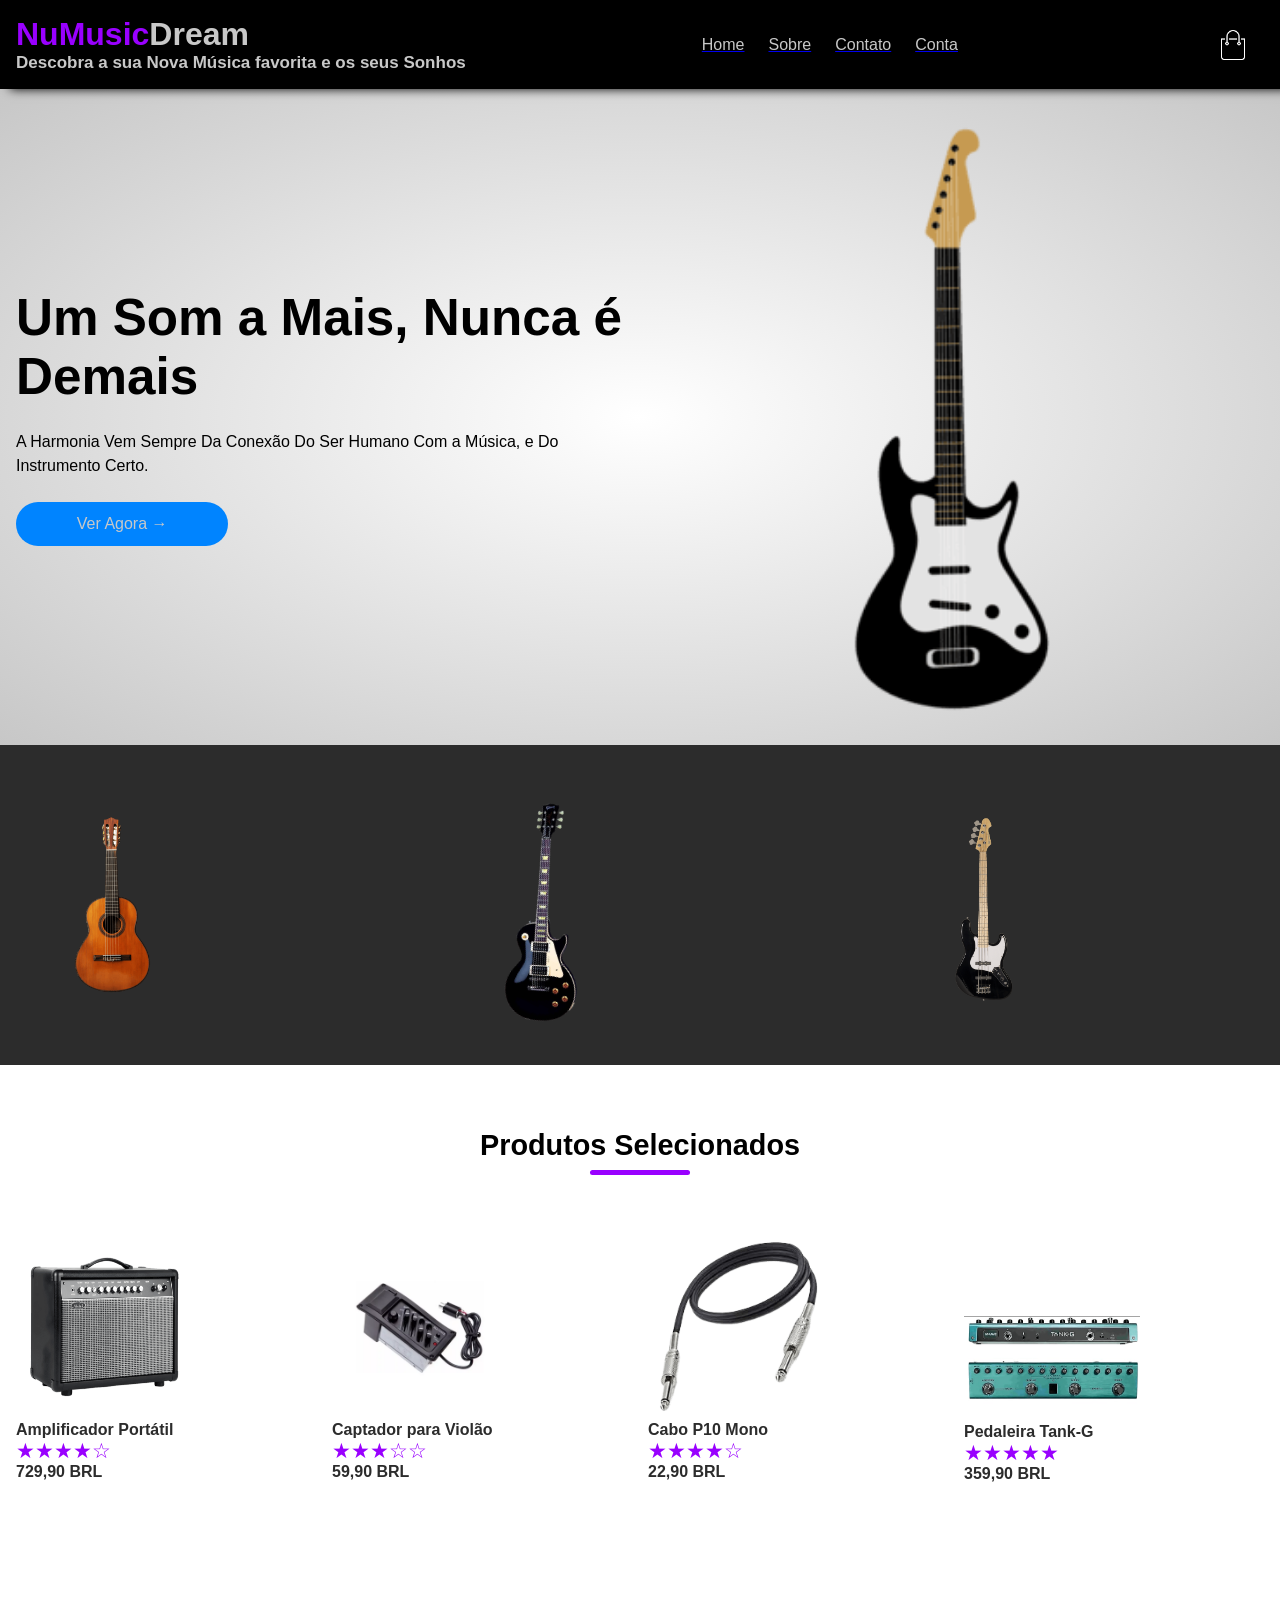
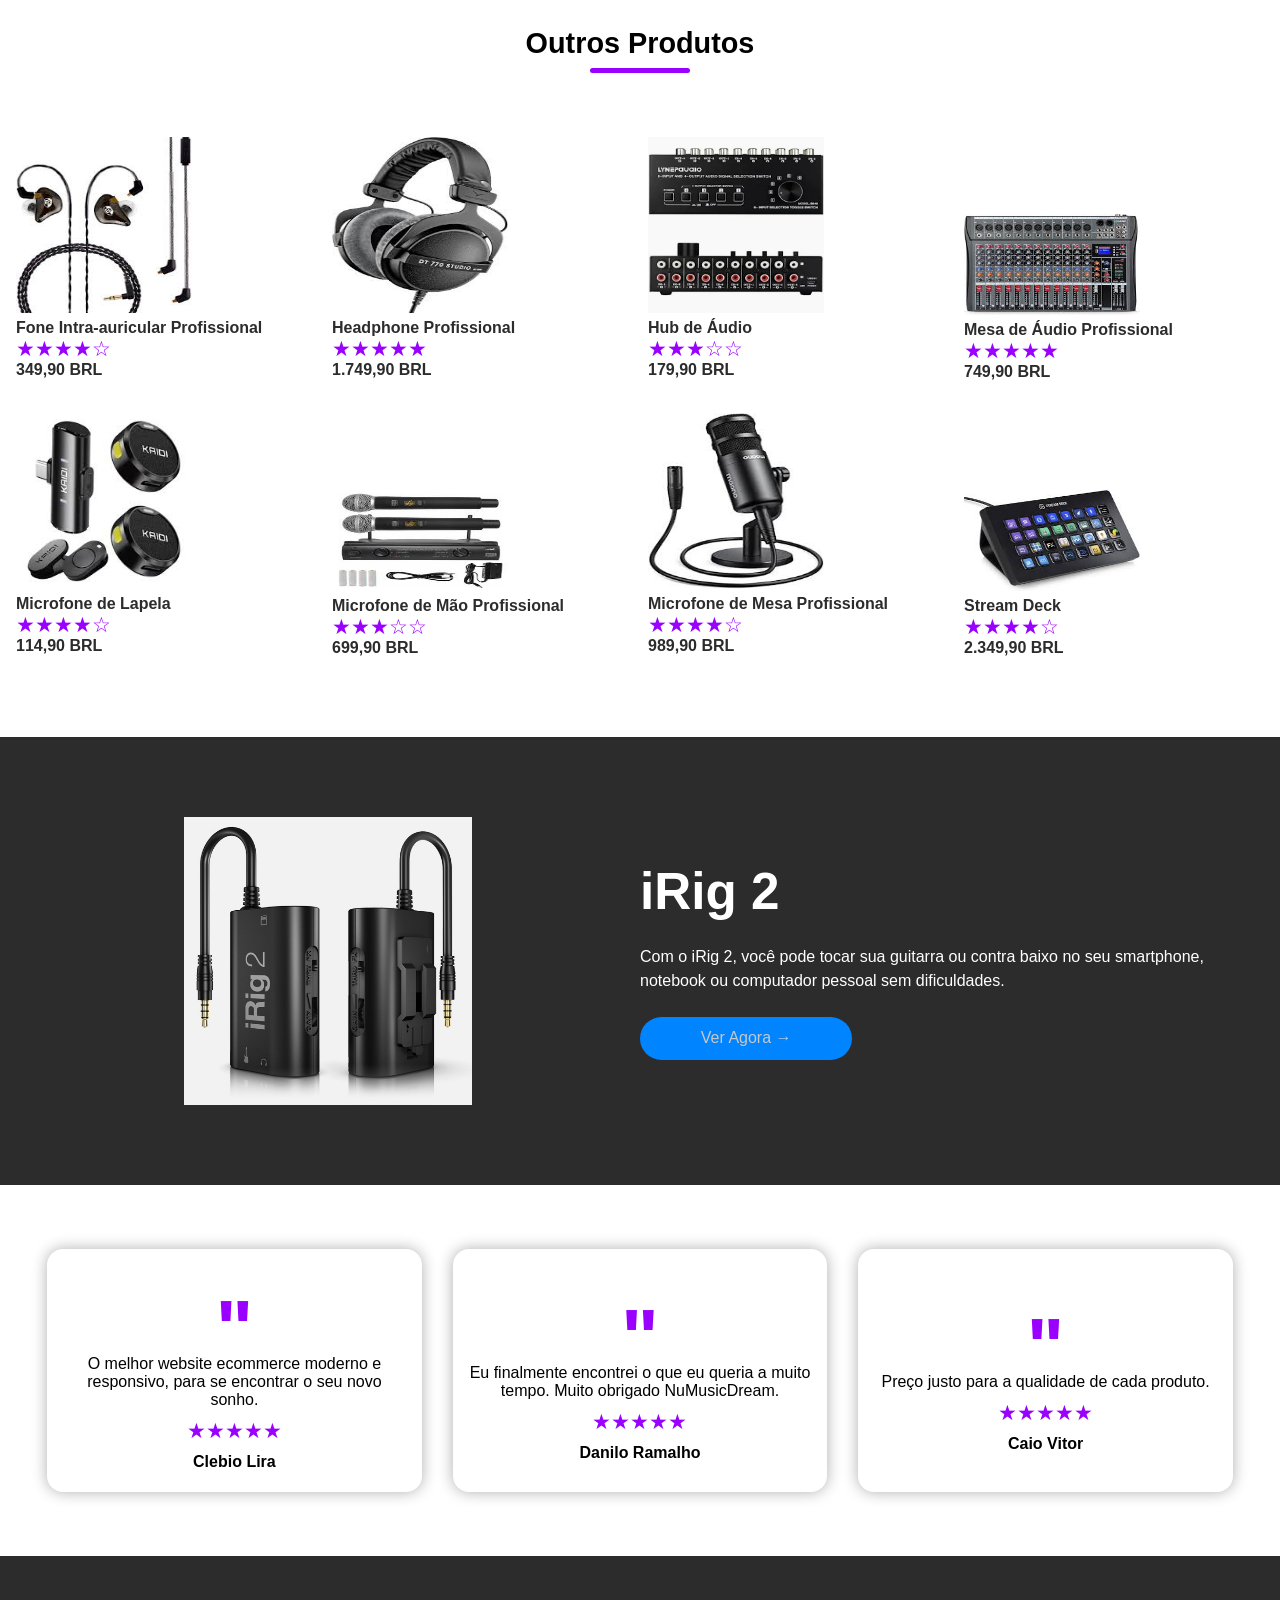
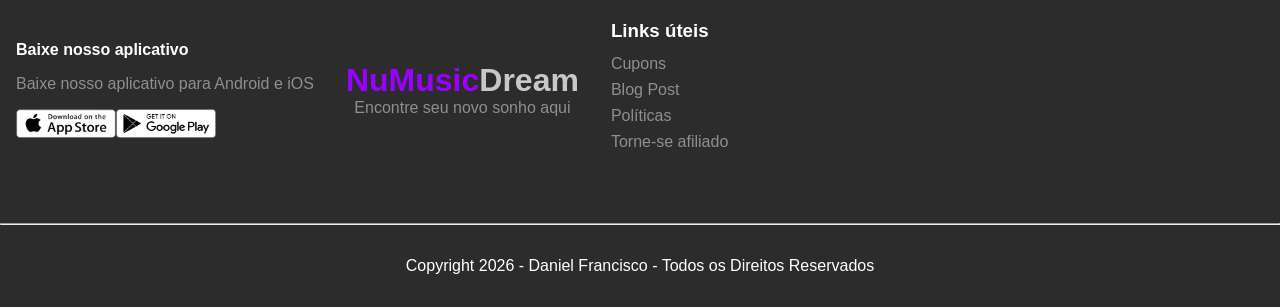
<file: index.html>
<!DOCTYPE html>
<html lang="pt-br">
<head>
  <!--meta tags são metadados, ou seja são dados e informações que são lidos somente pelo navegador-->
  <meta charset="UTF-8"> <!--definir o tipo de caracteres compatível com o site, assim não tendo problema com acentuação-->
  <meta http-equiv="X-UA-Compatible" content="IE=edge"> <!--possibilita a compatibilidade para o Internet Explorer a partir da versão mais recente do site na versão do Edge-->
  <meta name="viewport" content="width=device-width, initial-escale=1.0"> <!--permitirá que o site se adapte a proporção da tela do usuário-->
  <meta name="description" content="NuMusicDream"> <!--descreverá o site-->
  <meta name="keywords" content="musica, instrumentos, albuns"> <!--define as palavras chaves do site, facilitando a busca dos navegadores-->
  <meta name="author" content="Daniel Francisco"> <!--define o nome do autor do site-->

  <link rel="stylesheet" href="estilo.css">
  <title>NuMusicDream</title>
</head>

<!--SEPARAÇÃO DO HEAD DO BODY-->

<body>
  <div class="navbar">
    <div class="header-inner-content">
      <div style="display: flex; flex-direction: column;">
      <h1 class="logo">NuMusic<span>Dream</span></h1>
      <h2 style="font-size: 17px; color: rgb(200, 200, 200);">Descobra a sua Nova Música favorita e os seus Sonhos</h2>
      </div>
      <nav>
        <ul>
          <a href="index.html">
          <li>Home</li>
          </a>
          <a href="SobreNos.html">
          <li>Sobre</li>
          </a>
          <a href="contato.html">
          <li>Contato</li>
          </a>
          <a href="LoginNuMusicDream.html">
          <li>Conta</li>
          </a>
        </ul>
      </nav>
      <div class="nav-icon-conteiner">
        <img src="img/cart.png">
        <img src="img/menu.png" class="menu-button">
      </div>
    </div>
  </div>

  <header>
    <div class="header-inner-content">
        <div class="header-botton-side">
            <div class="header-botton-side-left">
                <h2>Um Som a Mais, Nunca é Demais</h2>
                <p>
                    A Harmonia Vem Sempre Da Conexão Do Ser Humano Com a Música, e Do Instrumento Certo.
                </p>
                <button>Ver Agora &#8594;</button>
            </div>
            <div class="header-botton-side-right">
              <img src="img/guitarra.png" alt="">
            </div>
        </div>
    </div>
  </header>

  <!-- MAIN CONTENT -->

   <main>
    <div class="gray-background">
      <div class="page-inner-content">
        <div class="cols cols-3">
          <img src="/img/produtos-guitarra/classical-guitar-on-transparent-background-free-png.webp" alt="" style="height: 12rem; width: 12rem;">
          <img src="/img/produtos-guitarra/Electric-Guitar-PNG-Free-Download-1.png" alt="" style="height: 7.5rem; width: 13rem; margin-top: 3rem; transform: rotate(-64deg);">
          <img src="/img/produtos-guitarra/conta-baixo-michael-bm607n_b81e.png" alt="" style="height: 6.7rem; width: 13rem; transform: rotate(-90deg); margin-top: 3rem;">
        </div>
      </div>
    </div>

    <div>
      <div class="page-inner-content">
        <h3 class="section-title">
          Produtos Selecionados
        </h3>
        <div class="subtitle-underline"></div>
        <div class="cols cols-4">
          <div class="product">
            <img src="/img/produtos-variaveis/black-guitar-amplifier-isolated-on-a-transparent-background-free-png.webp" alt="" style="height: 11rem; width: 11rem;">
            <p class="product-name">Amplificador Portátil</p>
            <p class="rate">&#9733;&#9733;&#9733;&#9733;&#9734;</p>
            <p class="product-price">729,90 <span>BRL</span></p>
          </div>
          <div class="product">
            <img src="/img/produtos-variaveis/captador-e-equalizador-p-violao-eq-7545r-novo--1691097229.5734.webp" alt="" style="height: 11rem; width: 11rem;">
            <p class="product-name">Captador para Violão</p>
            <p class="rate">&#9733;&#9733;&#9733;&#9734;&#9734;</p>
            <p class="product-price">59,90 <span>BRL</span></p>
          </div>
          <div class="product">
            <img src="/img/produtos-variaveis/p10p10_removebg_preview.png" alt="" style="height: 11rem; width: 11rem;">
            <p class="product-name">Cabo P10 Mono</p>
            <p class="rate">&#9733;&#9733;&#9733;&#9733;&#9734;</p>
            <p class="product-price">22,90 <span>BRL</span></p>
          </div>
          <div class="product">
            <img src="/img/produtos-variaveis/pedais-e-pedaleiras-pedaleira-para-guitarra-m-vave-tank-g--p-1731610651703.png" alt="" style="height: 6.3rem; width: 11rem; margin-top: 4.8rem;">
            <p class="product-name">Pedaleira Tank-G</p>
            <p class="rate">&#9733;&#9733;&#9733;&#9733;&#9733;</p>
            <p class="product-price">359,90 <span>BRL</span></p>
          </div>
        </div>
      </div>

      <div class="page-inner-content">
        <h3 class="section-title">
          Outros Produtos
        </h3>
        <div class="subtitle-underline"></div>
        <div class="cols cols-4">
          <div class="product">
            <img src="/img/produtos-variaveis/fone-auricular.jpg" alt="" style="height: 11rem; width: 11rem;">
            <p class="product-name">Fone Intra-auricular Profissional</p>
            <p class="rate">&#9733;&#9733;&#9733;&#9733;&#9734;</p>
            <p class="product-price">349,90 <span>BRL</span></p>
          </div>
          <div class="product">
            <img src="/img/produtos-variaveis/headphone.jpg" alt="" style="height: 11rem; width: 11rem;">
            <p class="product-name">Headphone Profissional</p>
            <p class="rate">&#9733;&#9733;&#9733;&#9733;&#9733;</p>
            <p class="product-price">1.749,90 <span>BRL</span></p>
          </div>
          <div class="product">
            <img src="/img/produtos-variaveis/hub-audio.webp" alt="" style="height: 11rem; width: 11rem;">
            <p class="product-name">Hub de Áudio</p>
            <p class="rate">&#9733;&#9733;&#9733;&#9734;&#9734;</p>
            <p class="product-price">179,90 <span>BRL</span></p>
          </div>
          <div class="product">
            <img src="/img/produtos-variaveis/mesa-som.jpg" alt="" style="height: 6.3rem; width: 11rem; margin-top: 4.8rem;">
            <p class="product-name">Mesa de Áudio Profissional</p>
            <p class="rate">&#9733;&#9733;&#9733;&#9733;&#9733;</p>
            <p class="product-price">749,90 <span>BRL</span></p>
          </div>
          <div class="product">
            <img src="/img/produtos-variaveis/microfone-lapela.jpg" alt="" style="height: 11rem; width: 11rem;">
            <p class="product-name">Microfone de Lapela</p>
            <p class="rate">&#9733;&#9733;&#9733;&#9733;&#9734;</p>
            <p class="product-price">114,90 <span>BRL</span></p>
          </div>
          <div class="product">
            <img src="/img/produtos-variaveis/microfone-mao.jpg" alt="" style="height: 6.3rem; width: 11rem; margin-top: 4.8rem;">
            <p class="product-name">Microfone de Mão Profissional</p>
            <p class="rate">&#9733;&#9733;&#9733;&#9734;&#9734;</p>
            <p class="product-price">699,90 <span>BRL</span></p>
          </div>
          <div class="product">
            <img src="/img/produtos-variaveis/microfone-mesa.jpg" alt="" style="height: 11rem; width: 11rem;">
            <p class="product-name">Microfone de Mesa Profissional</p>
            <p class="rate">&#9733;&#9733;&#9733;&#9733;&#9734;</p>
            <p class="product-price">989,90 <span>BRL</span></p>
          </div>
          <div class="product">
            <img src="/img/produtos-variaveis/stream-deck.jpg" alt="" style="height: 6.3rem; width: 11rem; margin-top: 4.8rem;">
            <p class="product-name">Stream Deck</p>
            <p class="rate">&#9733;&#9733;&#9733;&#9733;&#9734;</p>
            <p class="product-price">2.349,90 <span>BRL</span></p>
          </div>
        </div>
      </div>
    </div>

    <div class="gray-background">
      <div class="header-inner-content">
        <div class="header-botton-side exclusive-container">
            <div class="header-botton-side-left">
                <h2>iRig 2</h2>
                <p>
                    Com o iRig 2, você pode tocar sua guitarra ou contra baixo no seu smartphone, notebook ou computador pessoal sem dificuldades.
                </p>
                <button>Ver Agora &#8594;</button>
            </div>
            <div class="header-botton-side-right">
              <img src="img/irig2_43_front_vert_right_04.jpg" alt="" style="height: 18rem; width: 18rem;">
            </div>
        </div>
      </div>
    </div>

    <div>
      <div class="page-inner-content">
        <div class="testimonials">
          <div class="testimonial">
            <p>"</p>
            <p>O melhor website ecommerce moderno e responsivo, para se encontrar o seu novo sonho.</p>
            <p class="rate">&#9733;&#9733;&#9733;&#9733;&#9733;</p>
            <p>Clebio Lira</p>
          </div>
          <div class="testimonial">
            <p>"</p>
            <p>Eu finalmente encontrei o que eu queria a muito tempo. Muito obrigado NuMusicDream.</p>
            <p class="rate">&#9733;&#9733;&#9733;&#9733;&#9733;</p>
            <p>Danilo Ramalho</p>
          </div>
          <div class="testimonial">
            <p>"</p>
            <p>Preço justo para a qualidade de cada produto.</p>
            <p class="rate">&#9733;&#9733;&#9733;&#9733;&#9733;</p>
            <p>Caio Vitor</p>
          </div>
        </div>
      </div>
    </div>
   </main>

   <footer class="gray-background">
    <div class="page-inner-content footer-content">
      <div class="download-options">
        <p>Baixe nosso aplicativo</p>
        <p>Baixe nosso aplicativo para Android e iOS</p>
        <div>
          <img src="/img/app-store.png" alt="">
          <img src="/img/play-store.png" alt="">
        </div>
      </div>
      <div class="logo-footer">
        <h1 class="logo">NuMusic<span>Dream</span></h1>
        <p>Encontre seu novo sonho aqui</p>
      </div>
      <div class="link-footer">
        <h3>Links úteis</h3>
        <ul>
          <li>Cupons</li>
          <li>Blog Post</li>
          <li>Políticas</li>
          <li>Torne-se afiliado</li>
        </ul>
      </div>
    </div>

    <hr class="page-inner-content" />

    <div class="page-inner-content copyright">
      <p>Copyright 2026 - Daniel Francisco - Todos os Direitos Reservados</p>
    </div>
   </footer>
<!--SEPARAÇÃO PARA O SCRIPT-->

<script>
  const navbar = document.querySelector(".navbar");
  const menuButton = document.querySelector(".menu-button");

<!--analisa se: ao clicar no botão de menu a barra de navegação está aberta, se tiver ele fecha, se não ele abre-->
  menuButton.addEventListener("click", () => {
    navbar.classList.toggle("show-menu");
  })
</script>

</body>
</html>
</file>
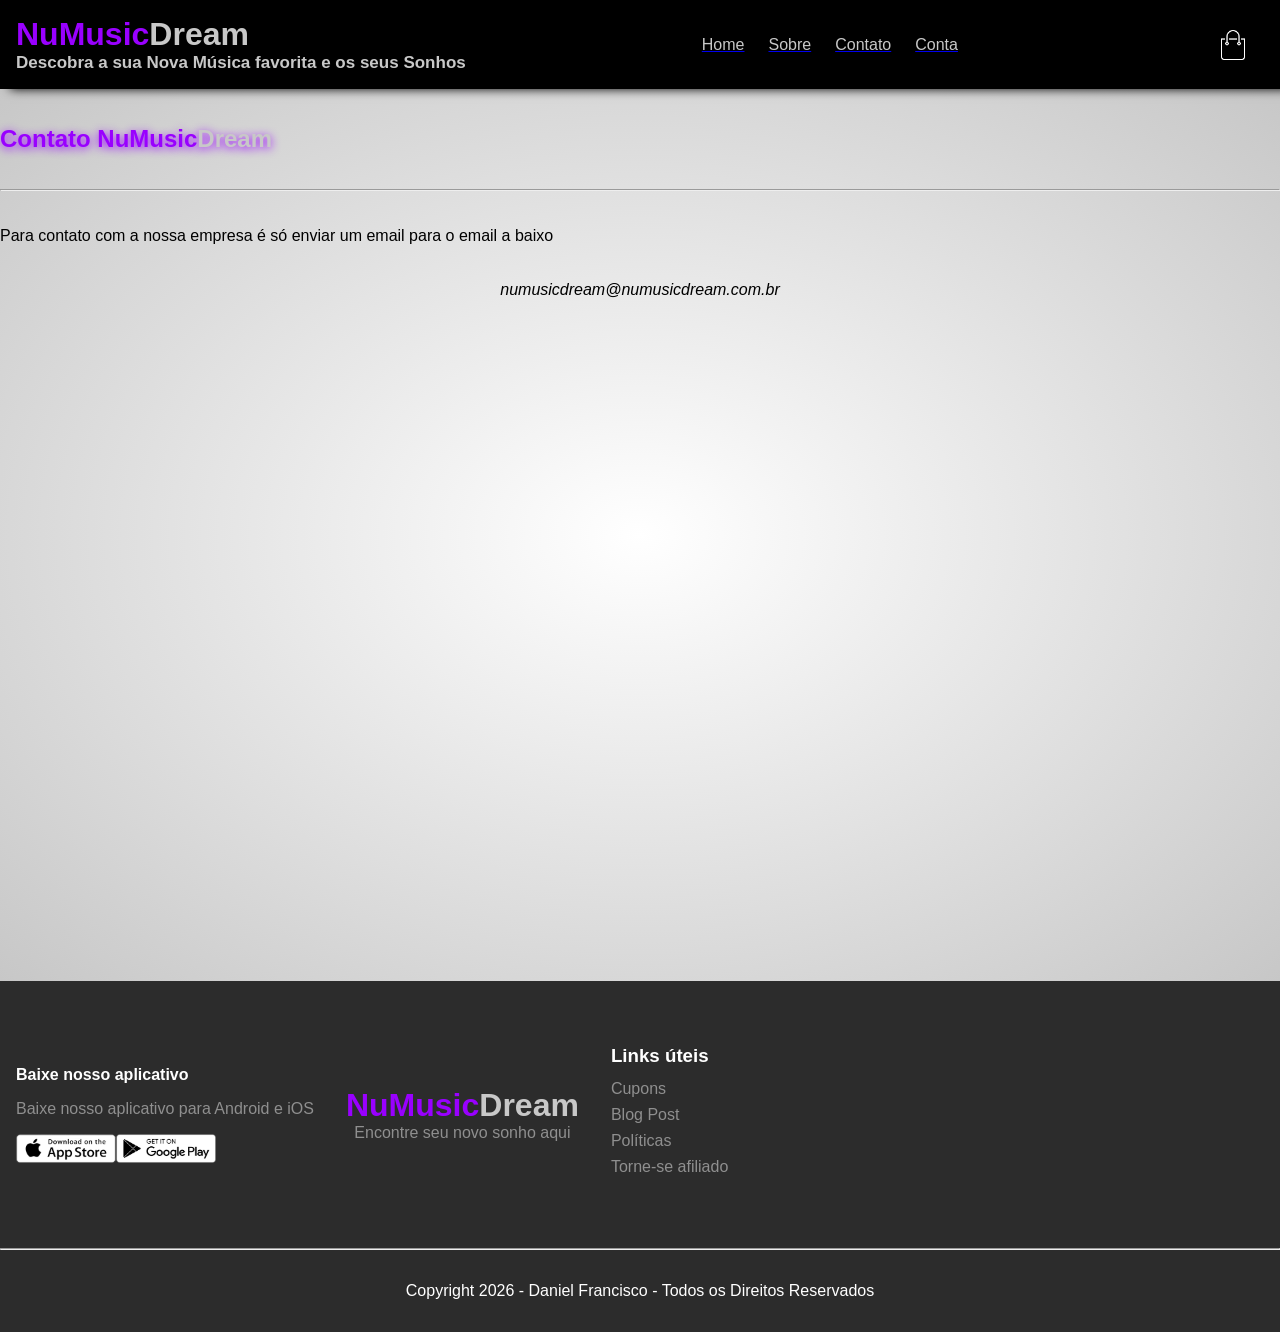
<file: contato.html>
<!DOCTYPE html>
<html lang="en">
<head>
    <meta charset="UTF-8">
    <meta name="viewport" content="width=device-width, initial-scale=1.0">
    <meta http-equiv="X-UA-Compatible" content="IE=edge">
    <meta name="description" content="Sobre NuMusicDream">
    <link rel="stylesheet" href="estilo.css">
    <title>SobreNMD</title>
</head>

<body>
  <div class="navbar">
    <div class="header-inner-content">
      <div style="display: flex; flex-direction: column;">
      <h1 class="logo">NuMusic<span>Dream</span></h1>
      <h2 style="font-size: 17px; color: rgb(200, 200, 200);">Descobra a sua Nova Música favorita e os seus Sonhos</h2>
      </div>
      <nav>
        <ul>
          <a href="index.html">
          <li>Home</li>
          </a>
          <a href="SobreNos.html">
          <li>Sobre</li>
          </a>
          <a href="contato.html">
          <li>Contato</li>
          </a>
          <a href="LoginNuMusicDream.html">
          <li>Conta</li>
          </a>
        </ul>
      </nav>
      <div class="nav-icon-conteiner">
        <img src="img/cart.png">
        <img src="img/menu.png" class="menu-button">
      </div>
    </div>
  </div>

<header>
    <h2 class="logo" style="text-shadow: 0px 2px 10px rgb(153, 0, 255); height: 100px; align-content: center;">Contato NuMusic<span>Dream</span></h2>
    <hr>
    <br><br>
    <p>Para contato com a nossa empresa é só enviar um email para o email a baixo</p>
    <br><br>
    <address style="display: flex; justify-content: center; height: 700px;">numusicdream@numusicdream.com.br</address>
</header>

<footer class="gray-background">
    <div class="page-inner-content footer-content">
      <div class="download-options">
        <p>Baixe nosso aplicativo</p>
        <p>Baixe nosso aplicativo para Android e iOS</p>
        <div>
          <img src="/img/app-store.png" alt="">
          <img src="/img/play-store.png" alt="">
        </div>
      </div>
      <div class="logo-footer">
        <h1 class="logo">NuMusic<span>Dream</span></h1>
        <p>Encontre seu novo sonho aqui</p>
      </div>
      <div class="link-footer">
        <h3>Links úteis</h3>
        <ul>
          <li>Cupons</li>
          <li>Blog Post</li>
          <li>Políticas</li>
          <li>Torne-se afiliado</li>
        </ul>
      </div>
    </div>

    <hr class="page-inner-content" />

    <div class="page-inner-content copyright">
      <p>Copyright 2026 - Daniel Francisco - Todos os Direitos Reservados</p>
    </div>
   </footer>

<script>
  const navbar = document.querySelector(".navbar");
  const menuButton = document.querySelector(".menu-button");

<!--analisa se: ao clicar no botão de menu a barra de navegação está aberta, se tiver ele fecha, se não ele abre-->
  menuButton.addEventListener("click", () => {
    navbar.classList.toggle("show-menu");
  })
</script>

</body>
</html>
</file>
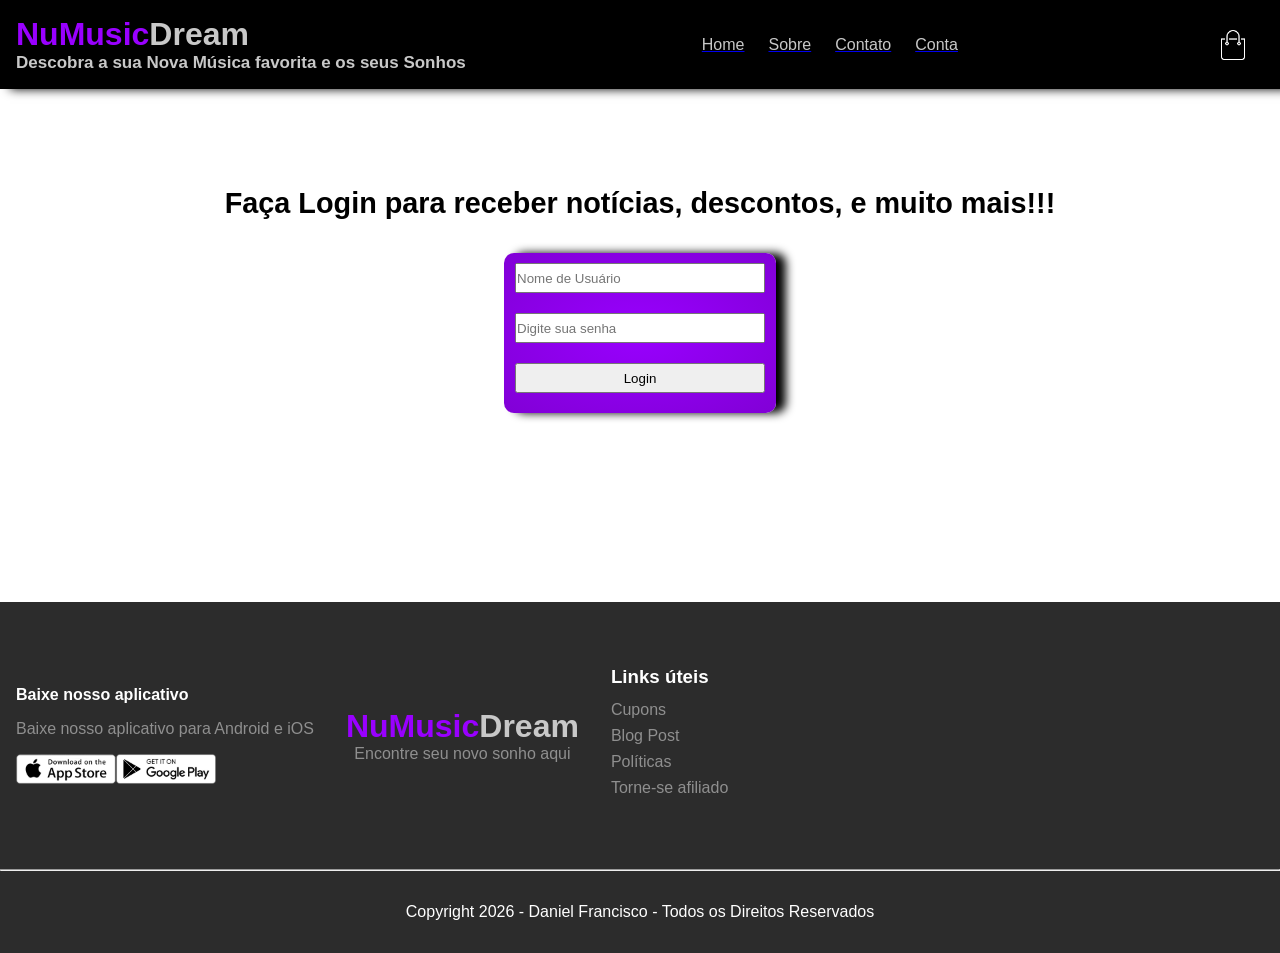
<file: LoginNuMusicDream.html>
<!DOCTYPE html>
<html lang="pt-br">
<head>
    <meta charset="UTF-8">
    <meta http-equiv="X-UA-Compatible" content="IE=edge">
    <meta name="viewport" content="width=device-width, initial-scale=1.0">
    <meta name="description" content="Login NuMusicDream">
    <link rel="stylesheet" href="estilo.css">
    <title>LoginNuMusicDream</title>
</head>

<body>
  <div class="navbar ">
    <div class="header-inner-content">
      <div style="display: flex; flex-direction: column;">
      <h1 class="logo">NuMusic<span>Dream</span></h1>
      <h2 style="font-size: 17px; color: rgb(200, 200, 200);">Descobra a sua Nova Música favorita e os seus Sonhos</h2>
      </div>
      <nav>
        <ul>
          <a href="index.html">
          <li>Home</li>
          </a>
          <a href="SobreNos.html">
          <li>Sobre</li>
          </a>
          <a href="contato.html">
          <li>Contato</li>
          </a>
          <a href="LoginNuMusicDream.html">
          <li>Conta</li>
          </a>
        </ul>
      </nav>
      <div class="nav-icon-conteiner">
        <img src="img/cart.png">
        <img src="img/menu.png" class="menu-button">
      </div>
    </div>
  </div>
  
    <h2 style="height: 100px; align-content: center;" class="section-title">Faça Login para receber notícias, descontos, e muito mais!!!</h2>
    <div  class="page-inner-content login">
        <input id="NomeDeUsuario" type="text" placeholder="Nome de Usuário" class="login-input" required>
        <input id="SenhaDoUsuario" type="password" placeholder="Digite sua senha" class="login-input" required>
        <button type="submit" class="login-input" onclick="logar()">Login</button>
</div>

<footer class="gray-background" style="margin-top: 11.8rem;">
    <div class="page-inner-content footer-content">
      <div class="download-options">
        <p>Baixe nosso aplicativo</p>
        <p>Baixe nosso aplicativo para Android e iOS</p>
        <div>
          <img src="/img/app-store.png" alt="">
          <img src="/img/play-store.png" alt="">
        </div>
      </div>
      <div class="logo-footer">
        <h1 class="logo">NuMusic<span>Dream</span></h1>
        <p>Encontre seu novo sonho aqui</p>
      </div>
      <div class="link-footer">
        <h3>Links úteis</h3>
        <ul>
          <li>Cupons</li>
          <li>Blog Post</li>
          <li>Políticas</li>
          <li>Torne-se afiliado</li>
        </ul>
      </div>
    </div>

    <hr class="page-inner-content" />

    <div class="page-inner-content copyright">
      <p>Copyright 2026 - Daniel Francisco - Todos os Direitos Reservados</p>
    </div>
   </footer>

<script>
  const navbar = document.querySelector(".navbar");
  const menuButton = document.querySelector(".menu-button");

<!--analisa se: ao clicar no botão de menu a barra de navegação está aberta, se tiver ele fecha, se não ele abre-->
  menuButton.addEventListener("click", () => {
    navbar.classList.toggle("show-menu");
  })
</script>
<script>
  function logar(){
    var usuario = document.getElementById('NomeDeUsuario').value;
    var senha = document.getElementById('SenhaDoUsuario').value;
    if(usuario == "admin" && senha == "admin"){
      location.href = "index.html";
    }
    else{
      alert('Usuário ou Senha incorretos');
    }
  }
</script>

</body>
</html>
</file>
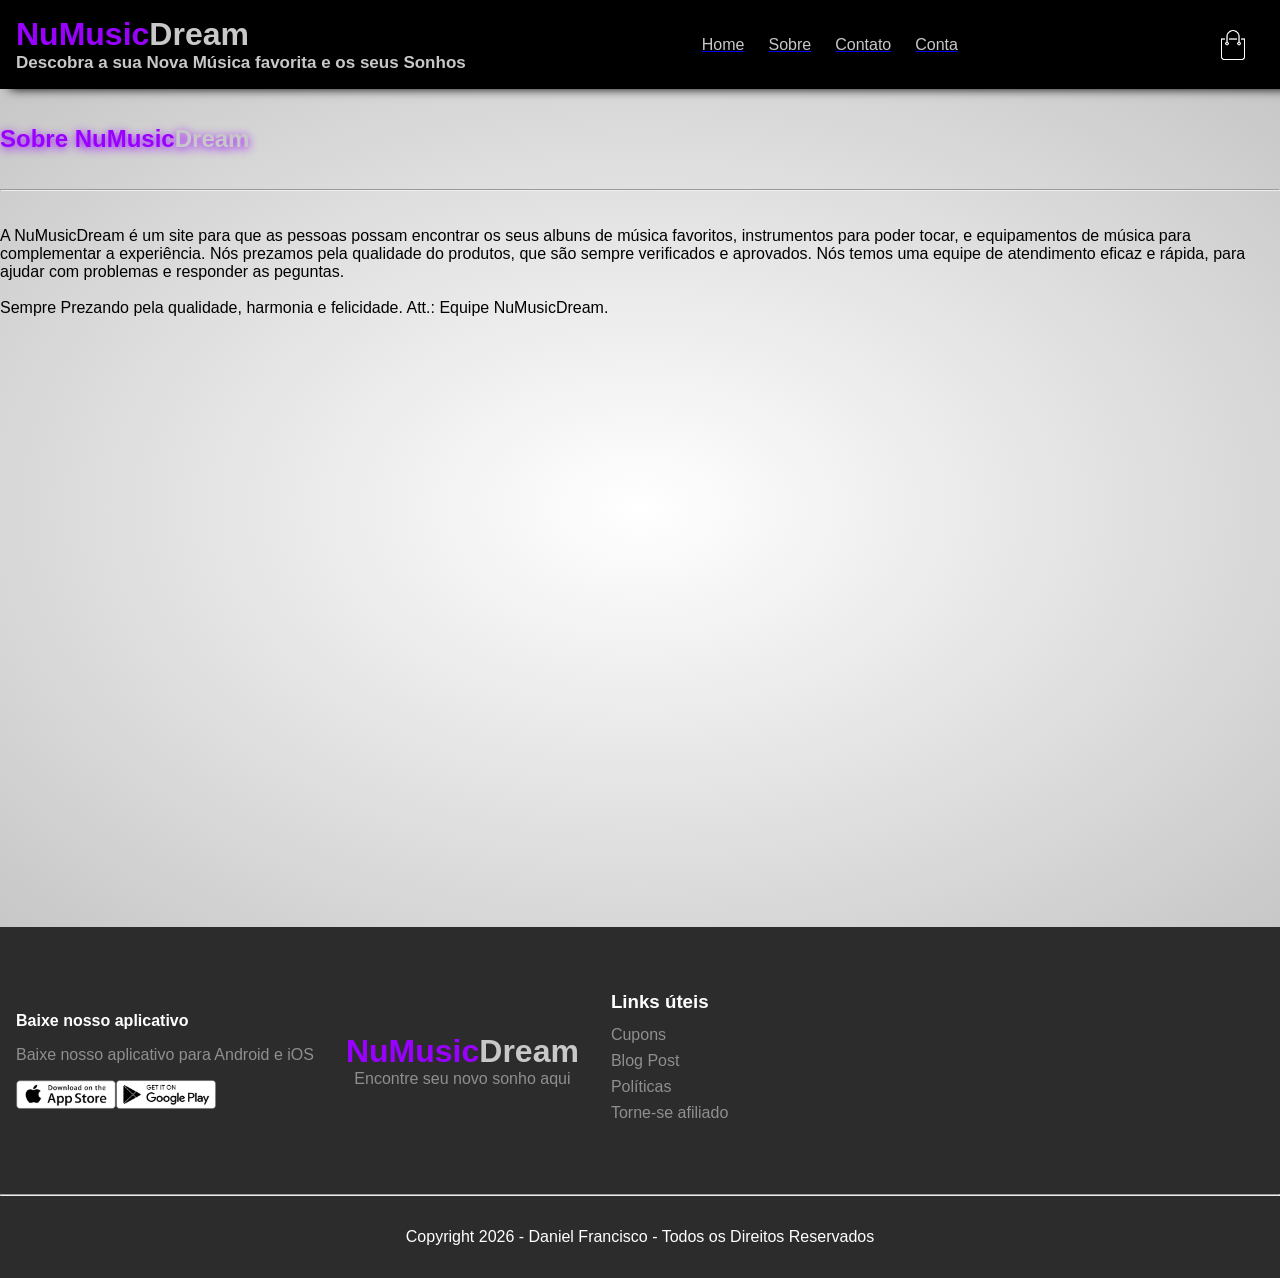
<file: SobreNos.html>
<!DOCTYPE html>
<html lang="en">
<head>
    <meta charset="UTF-8">
    <meta name="viewport" content="width=device-width, initial-scale=1.0">
    <meta http-equiv="X-UA-Compatible" content="IE=edge">
    <meta name="description" content="Sobre NuMusicDream">
    <link rel="stylesheet" href="estilo.css">
    <title>SobreNMD</title>
</head>

<body>
  <div class="navbar ">
    <div class="header-inner-content">
      <div style="display: flex; flex-direction: column;">
      <h1 class="logo">NuMusic<span>Dream</span></h1>
      <h2 style="font-size: 17px; color: rgb(200, 200, 200);">Descobra a sua Nova Música favorita e os seus Sonhos</h2>
      </div>
      <nav>
        <ul>
          <a href="index.html">
          <li>Home</li>
          </a>
          <a href="SobreNos.html">
          <li>Sobre</li>
          </a>
          <a href="contato.html">
          <li>Contato</li>
          </a>
          <a href="LoginNuMusicDream.html">
          <li>Conta</li>
          </a>
        </ul>
      </nav>
      <div class="nav-icon-conteiner">
        <img src="img/cart.png">
        <img src="img/menu.png" class="menu-button">
      </div>
    </div>
  </div>

<header>
    <h2 class="logo" style="text-shadow: 0px 2px 10px rgb(153, 0, 255); height: 100px; align-content: center;">Sobre NuMusic<span>Dream</span></h2>
    <hr>
    <br><br>
    <p style="display: flex; height: 700px;">A NuMusicDream é um site para que as pessoas possam encontrar os seus albuns de música favoritos, instrumentos para poder tocar, e equipamentos de música para complementar a experiência. Nós prezamos pela qualidade do produtos, que são sempre verificados e aprovados. Nós temos uma equipe de atendimento eficaz e rápida, para ajudar com problemas e responder as peguntas.
        <br><br>
    Sempre Prezando pela qualidade, harmonia e felicidade.
    Att.: Equipe NuMusicDream.
    </p>
</header>

<footer class="gray-background">
    <div class="page-inner-content footer-content">
      <div class="download-options">
        <p>Baixe nosso aplicativo</p>
        <p>Baixe nosso aplicativo para Android e iOS</p>
        <div>
          <img src="/img/app-store.png" alt="">
          <img src="/img/play-store.png" alt="">
        </div>
      </div>
      <div class="logo-footer">
        <h1 class="logo">NuMusic<span>Dream</span></h1>
        <p>Encontre seu novo sonho aqui</p>
      </div>
      <div class="link-footer">
        <h3>Links úteis</h3>
        <ul>
          <li>Cupons</li>
          <li>Blog Post</li>
          <li>Políticas</li>
          <li>Torne-se afiliado</li>
        </ul>
      </div>
    </div>

    <hr class="page-inner-content" />

    <div class="page-inner-content copyright">
      <p>Copyright 2026 - Daniel Francisco - Todos os Direitos Reservados</p>
    </div>
   </footer>

<script>
  const navbar = document.querySelector(".navbar");
  const menuButton = document.querySelector(".menu-button");

<!--analisa se: ao clicar no botão de menu a barra de navegação está aberta, se tiver ele fecha, se não ele abre-->
  menuButton.addEventListener("click", () => {
    navbar.classList.toggle("show-menu");
  })
</script>

</body>
</html>
</file>
<file: estilo.css>
*{
  box-sizing: border-box;
  padding: 0;
  margin: 0;
}

body {
  height: 100vh;
  background-color: #ffffff;
  font-family: 'arial';
}

.header-inner-content {
  max-width: 1300px;
  margin-left: auto;
  margin-right: auto;
}

.navbar{
  background-color: rgb(0, 0, 0);
  padding: 1rem;
  position: sticky;
  top: 0;
  box-shadow: 10px 0px 10px rgb(0, 0, 0);
  z-index: 99;
}

.navbar>div{
  display: flex;
  align-items: center;
  justify-content: space-between;
  position: relative;
}

.logo{
  color: rgb(153, 0, 255);
}
.logo span{
  color: rgb(200, 200, 200);
}

nav ul{
  display: flex;
  list-style: none;
  align-items: center;
}

.nav-icon-conteiner{
  display: flex;
  align-items: center;
}

.nav-icon-conteiner img{
  width: 30px;
  cursor: pointer;
}

.nav-icon-conteiner img:first-child{
  margin-right: 1rem;
}

nav ul li{
  color: rgb(200, 200, 200);
  margin-right: 1.5rem;
  cursor: pointer;
}

nav ul li:hover{
  transform: translateY(-5px);
  transition: all 0.2s;
  font-weight: bold;
}

.menu-button{
  display: none;
}

header{
  background-image: radial-gradient(#fff, #c7c7c7);
}

.header-botton-side{
  display: flex;
  align-items: center;
  justify-content: center;
  padding: 1rem;
}

.header-botton-side-left{
  height: 100%;
  flex-basis: 50%;
}

.header-botton-side-left h2{
  font-size: 3.2rem;
  margin-bottom: 1.5rem;
}

.header-botton-side-left p{
  line-height: 1.5rem;
  margin-bottom: 1.5rem;
}

.header-botton-side-left button{
  background-color: #0084ff;
  border: none;
  cursor: pointer;
  padding: 0.8rem 3.8rem;
  border-radius: 9999px;
  color: rgb(200, 200, 200);
  font-weight: 500;
  font-size: 1rem;
  transition: all 0.2s;
}

.header-botton-side-left button:hover{
  background-color: #004c94;
}

.header-botton-side-right{
  flex-basis: 50%;
  display: flex;
  align-items: center;
  justify-content: center;
}

.header-botton-side-right img{
  width: 100%;
}

/* Media Queries */
@media (max-width: 800px){
  .logo{
    font-size: 1.2rem;
  }

  .menu-button{
    display: block;
  }

  .header-botton-side{
    flex-direction: column;
    text-align: center;
    padding-top: 4rem;
  }

  nav{
    position: absolute;
    background-color: #2c2c2c;
    width: 100%;
    top: 46px;
    left: 0;
    display: none;
  }

  .show-menu nav{
    display: block;
  }

  nav ul{
    flex-direction: column;
  }

  nav ul li{
    text-align: center;
    padding: 0.8rem;
  }

}

/* header */

/* Main Content */
main{
  background-color: #ffffff;
}

.gray-background{
  background-color: #2c2c2c;
}

.page-inner-content{
  max-width: 1280px;
  margin: 0 auto;
}

.cols{
  display: grid;
  justify-content: space-evenly;
  padding: 4rem 1rem;
}

.cols-3{
  grid-template-columns: repeat(3, 1fr);
  gap: 3rem;
}

.cols-3 img{
  max-width: 100%;
}

.cols-4 img{
  max-width: 100%;
}

.cols-4{
  grid-template-columns: repeat(4, 1fr);
  gap: 1rem;
}

.cols>*{
  cursor: pointer;
  transition: all 0.2s;
}

.cols>*:hover{
  transform: translateY(-5px);
}

.section-title{
  text-align: center;
  margin-top: 4rem;
  font-size: 1.8rem;
}

.subtitle-underline{
  width: 100px;
  height: 5px;
  background: rgb(153, 0, 255);
  border-radius: 9999px;
  margin: 8px auto 0 auto;
}

.product{
  color: #2c2c2c;
  margin-bottom: 1rem;
  display: flex;
  flex-direction: column;
}

.product-name{
  font-weight: 600;
  margin-top: 0.4rem;
}

.rate{
  color: rgb(153, 0, 255);
  font-size: 1.3rem;
}

.product-price{
  font-weight: 600;
}

.exclusive-container{
  color: #fff;
  flex-direction: row-reverse;
  padding: 5rem 1rem;
}

.exclusive-container img{
  max-width: 500px;
}

/*Media Queries*/

@media (max-width: 800px){
  .section-title{
    font-size: 1rem;
  }

  .cols-3{
    grid-template-columns: repeat(1, 1fr);
  }
  .cols-4{
    grid-template-columns: repeat(2, 1fr);
  }
  
  .product-name, .product-price, .rate{
    max-height: 1rem;
    overflow: hidden;
    font-size: 0.8rem;
  }

  .exclusive-container{
    flex-direction: column-reverse;
  }

  .exclusive-container img{
    margin-bottom: 4rem;
  }
}

/*testimonial*/
/*testimonials*/
.testimonials{
  display: flex;
  padding: 4rem 1rem;
  justify-content: space-evenly;
}

.testimonial{
  display: flex;
  flex-direction: column;
  align-items: center;
  justify-content: center;
  flex-basis: 30%;
  text-align: center;
  box-shadow: 0 0 15px #afafaf;
  padding: 1rem;
  border-radius: 1rem;
  cursor: pointer;
  transition: all 0.2s;
}

.testimonial:hover{
  transform: translateY(-5px);
}

.testimonial p{
  margin: 5px 0;
}

.testimonial p:first-child{
  font-weight: bold;
  font-size: 5rem;
  color: rgb(153, 0, 255); 
  margin-top: 3rem;
  line-height: 2rem;
}

.testimonial p:last-child{
  font-weight: bold;
}

@media (max-width: 800px){
  .testimonials{
    flex-direction: column;
  }
  .testimonial{
    margin-bottom: 1.2rem;
  }
}

.footer-content{
  display: flex;
  align-items: center;
  color: #8f8f8f;
  padding: 4rem 1rem;
  gap: 2rem;
}

.download-options>*{
  margin: 1rem 0;
}

.download-options>p:first-child{
  font-weight: bold;
  color: #fff;
}

.download-options>div{
  display: flex;
}

.download-options>div img{
  width: 100px;
}

.logo-footer{
  text-align: center;
}

.link-footer h3{
  color: #fff;
  margin-bottom: 0.8rem;
}

.link-footer ul{
  list-style: none;
}

.link-footer ul li{
  margin-bottom: 0.5rem;
  cursor: pointer;
}

.copyright{
  color: #fff;
  padding: 2rem;
  text-align: center;
}

@media (max-width: 800px){
  .footer-content{
    flex-direction: column;
    text-align: center;
    font-size: 0.8rem;
  }

  .footer-content>div{
    padding: 1rem;
  }

  .download-options>div{
    display: inline;
  }

  .download-options>div img{
    width: 120px;
  }

  .copyright{
    font-size: 0.8rem;
  }
}

.login{
  background-image: radial-gradient(rgb(153, 0, 255), rgb(129, 0, 214));
  display: flex;
  flex-direction: column;
  min-height: 10rem;
  width: 100%;
  max-width: 17rem;
  margin-top: auto;
  border-radius: 10px;
  box-shadow: 10px 0px 10px rgb(0, 0, 0);
  box-sizing: border-box;
}

.login-input{
  display: block;
  margin: 10px auto;
  width: 100%;
  max-width: 250px;
  height: 30px;
  box-sizing: border-box;
}

@media (max-width: 800px){
  .login{
    padding: 1rem;
    text-align: center;
    align-items: center;
    justify-content: center;
  }
}
</file>
